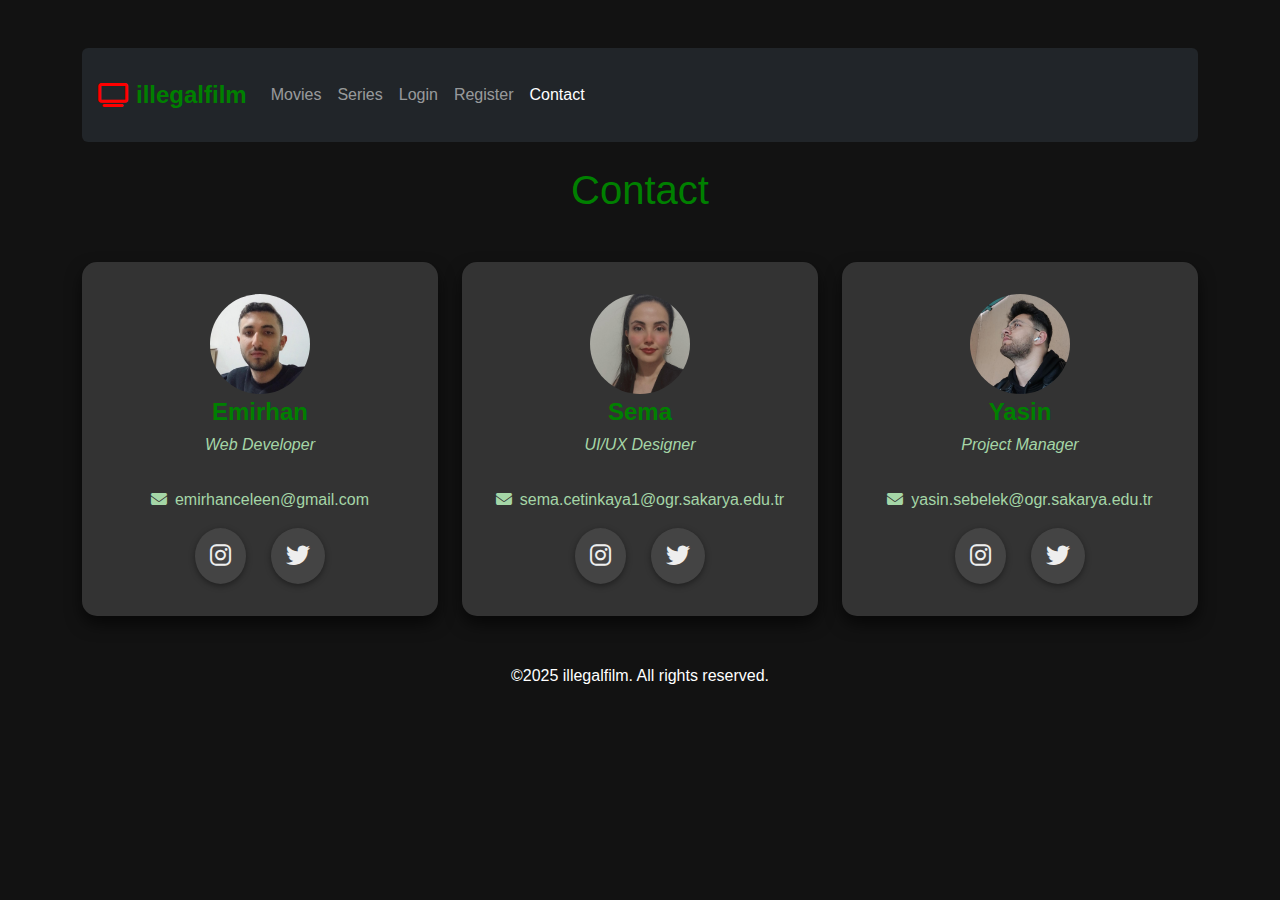
<file: Contact.html>
<!-- Contact HTML PAGE -->

<!DOCTYPE html>
<html lang="en"> <!-- Changed lang to English -->
<head>
  <meta charset="UTF-8" />
  <meta name="viewport" content="width=device-width, initial-scale=1" />
  
  <!-- Bootstrap CSS -->
  <link href="https://cdn.jsdelivr.net/npm/bootstrap@5.3.3/dist/css/bootstrap.min.css" rel="stylesheet" />

  <!-- Font Awesome -->
  <link href="https://cdnjs.cloudflare.com/ajax/libs/font-awesome/6.7.2/css/all.min.css" rel="stylesheet" />
  <link rel="stylesheet" href="CSS/styles.css" />
  <title>illegalfilm | Contact</title> 

</head>
<body>

  <div class="container my-5">

    <!-- Navbar -->
    <div class="rounded bg-dark p-3 mb-4">
      <nav class="navbar navbar-expand-lg navbar-dark">
        <a class="navbar-brand d-flex align-items-center " href="Home.html">
          <i class="fa-solid fa-tv me-2 fs-4" style="color: red;"></i>
          <span class="fw-bold fs-4" style="color: green;">illegalfilm</span>
        </a>

        <!-- Navbar toggler button for responsive menu -->
        <button class="navbar-toggler" type="button" data-bs-toggle="collapse" data-bs-target="#navbarContent"
          aria-controls="navbarContent" aria-expanded="false" aria-label="Toggle navigation">
          <i class="fa-solid fa-bars" style="color: red;"></i>
        </button>

        <!-- Navbar links -->
        <div class="collapse navbar-collapse justify-content-between" id="navbarContent">
          <ul class="navbar-nav">
            <li class="nav-item"><a class="nav-link" href="Movies.html">Movies</a></li>
            <li class="nav-item"><a class="nav-link" href="Series.html">Series</a></li>
            <li class="nav-item"><a class="nav-link" href="Login.html">Login</a></li>
            <li class="nav-item"><a class="nav-link" href="Register.html">Register</a></li>
            <li class="nav-item"><a class="nav-link active" href="Contact.html">Contact</a></li> <!-- Active link for current page -->
          </ul>
        </div>
      </nav>
    </div>

    <!-- Page heading -->
    <h1 class="mb-5 text-center" style="color: green;">Contact</h1>

    <!-- Contact cards grid -->
    <div class="row justify-content-center gy-4">

      <!-- Person 1 -->
      <div class="col-md-4">
        <div class="contact-card">
          <img src="images/emirhan.jpeg" alt="emirhan" width="100" height="100" style="border-radius:50%; display:block; margin:0 auto; object-fit:cover;" />
          <div class="contact-name">Emirhan</div>
          <div class="contact-role">Web Developer</div>
          <a href="mailto:emirhanceleen@gmail.com" class="email-link"><i class="fa-solid fa-envelope me-2"></i>emirhanceleen@gmail.com</a>
          <div class="social-links mt-3">
            <a href="https://instagram.com/emirhan" target="_blank" aria-label="Instagram"><i class="fab fa-instagram"></i></a>
            <a href="https://twitter.com/emirhan" target="_blank" aria-label="Twitter"><i class="fab fa-twitter"></i></a>
          </div>
        </div>
      </div>

      <!-- Person 2 -->
      <div class="col-md-4">
        <div class="contact-card">
          <img src="images/sema.jpeg" alt="sema" width="100" height="100" style="border-radius:50%; display:block; margin:0 auto; object-fit:cover;" />
          <div class="contact-name">Sema</div>
          <div class="contact-role">UI/UX Designer</div>
          <a href="mailto:sema.cetinkaya1@ogr.sakarya.edu.tr" class="email-link"><i class="fa-solid fa-envelope me-2"></i>sema.cetinkaya1@ogr.sakarya.edu.tr</a>
          <div class="social-links mt-3">
            <a href="https://instagram.com/sema" target="_blank" aria-label="Instagram"><i class="fab fa-instagram"></i></a>
            <a href="https://twitter.com/sema" target="_blank" aria-label="Twitter"><i class="fab fa-twitter"></i></a>
          </div>
        </div>
      </div>

      <!-- Person 3 -->
      <div class="col-md-4">
        <div class="contact-card">
          <img src="images/yasin.jpeg" alt="yasin" width="100" height="100" style="border-radius:50%; display:block; margin:0 auto; object-fit:cover;" />
          <div class="contact-name">Yasin</div>
          <div class="contact-role">Project Manager</div>
          <a href="mailto:yasin.sebelek@ogr.sakarya.edu.tr" class="email-link"><i class="fa-solid fa-envelope me-2"></i>yasin.sebelek@ogr.sakarya.edu.tr</a>
          <div class="social-links mt-3">
            <a href="https://instagram.com/yasin" target="_blank" aria-label="Instagram"><i class="fab fa-instagram"></i></a>
            <a href="https://twitter.com/yasin" target="_blank" aria-label="Twitter"><i class="fab fa-twitter"></i></a>
          </div>
        </div>
      </div>

    </div>

  </div>

  <!-- Footer -->
  <footer class="text-center mt-5 text-muted">
    <p style="color: #fff;"> <label> &copy;2025 illegalfilm. All rights reserved.</label></p>
  </footer>

  <!-- Bootstrap JS bundle for components like navbar toggler -->
  <script src="https://cdn.jsdelivr.net/npm/bootstrap@5.3.3/dist/js/bootstrap.bundle.min.js"></script>
</body>
</html>
</file>
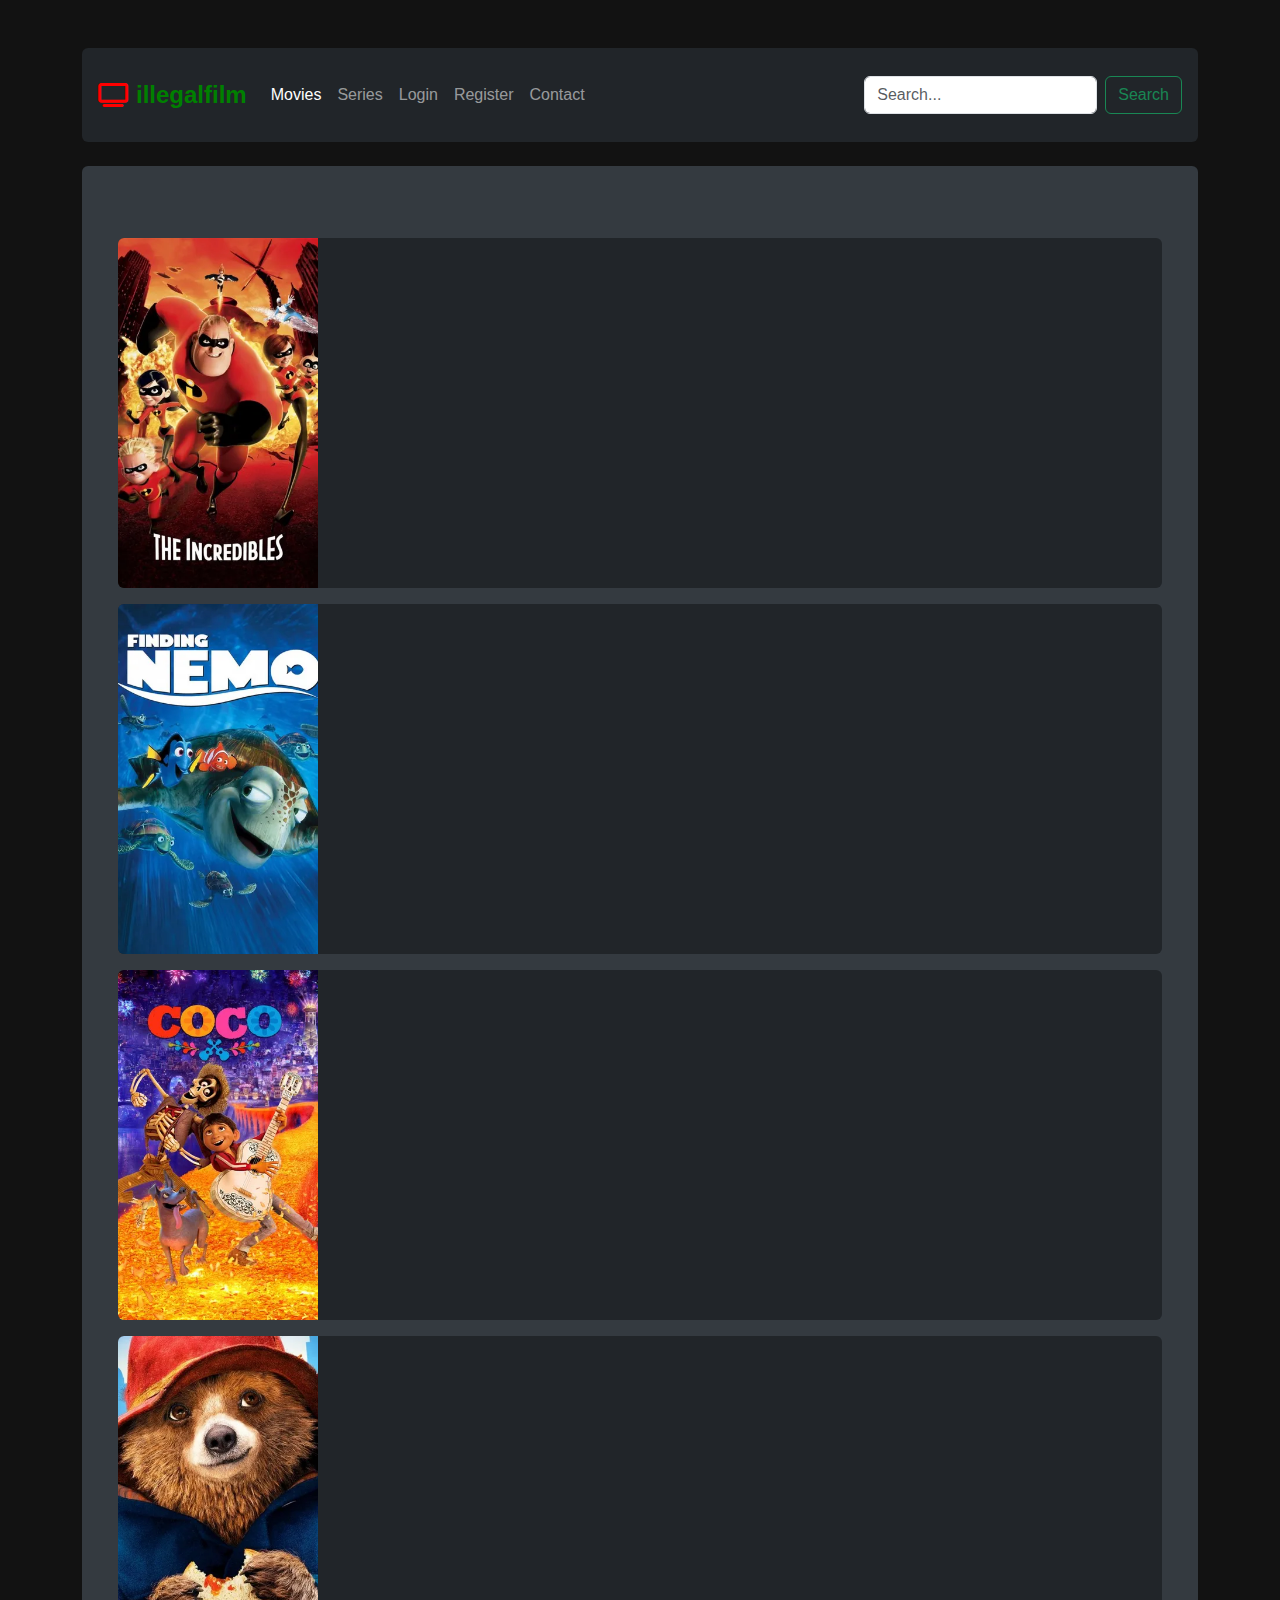
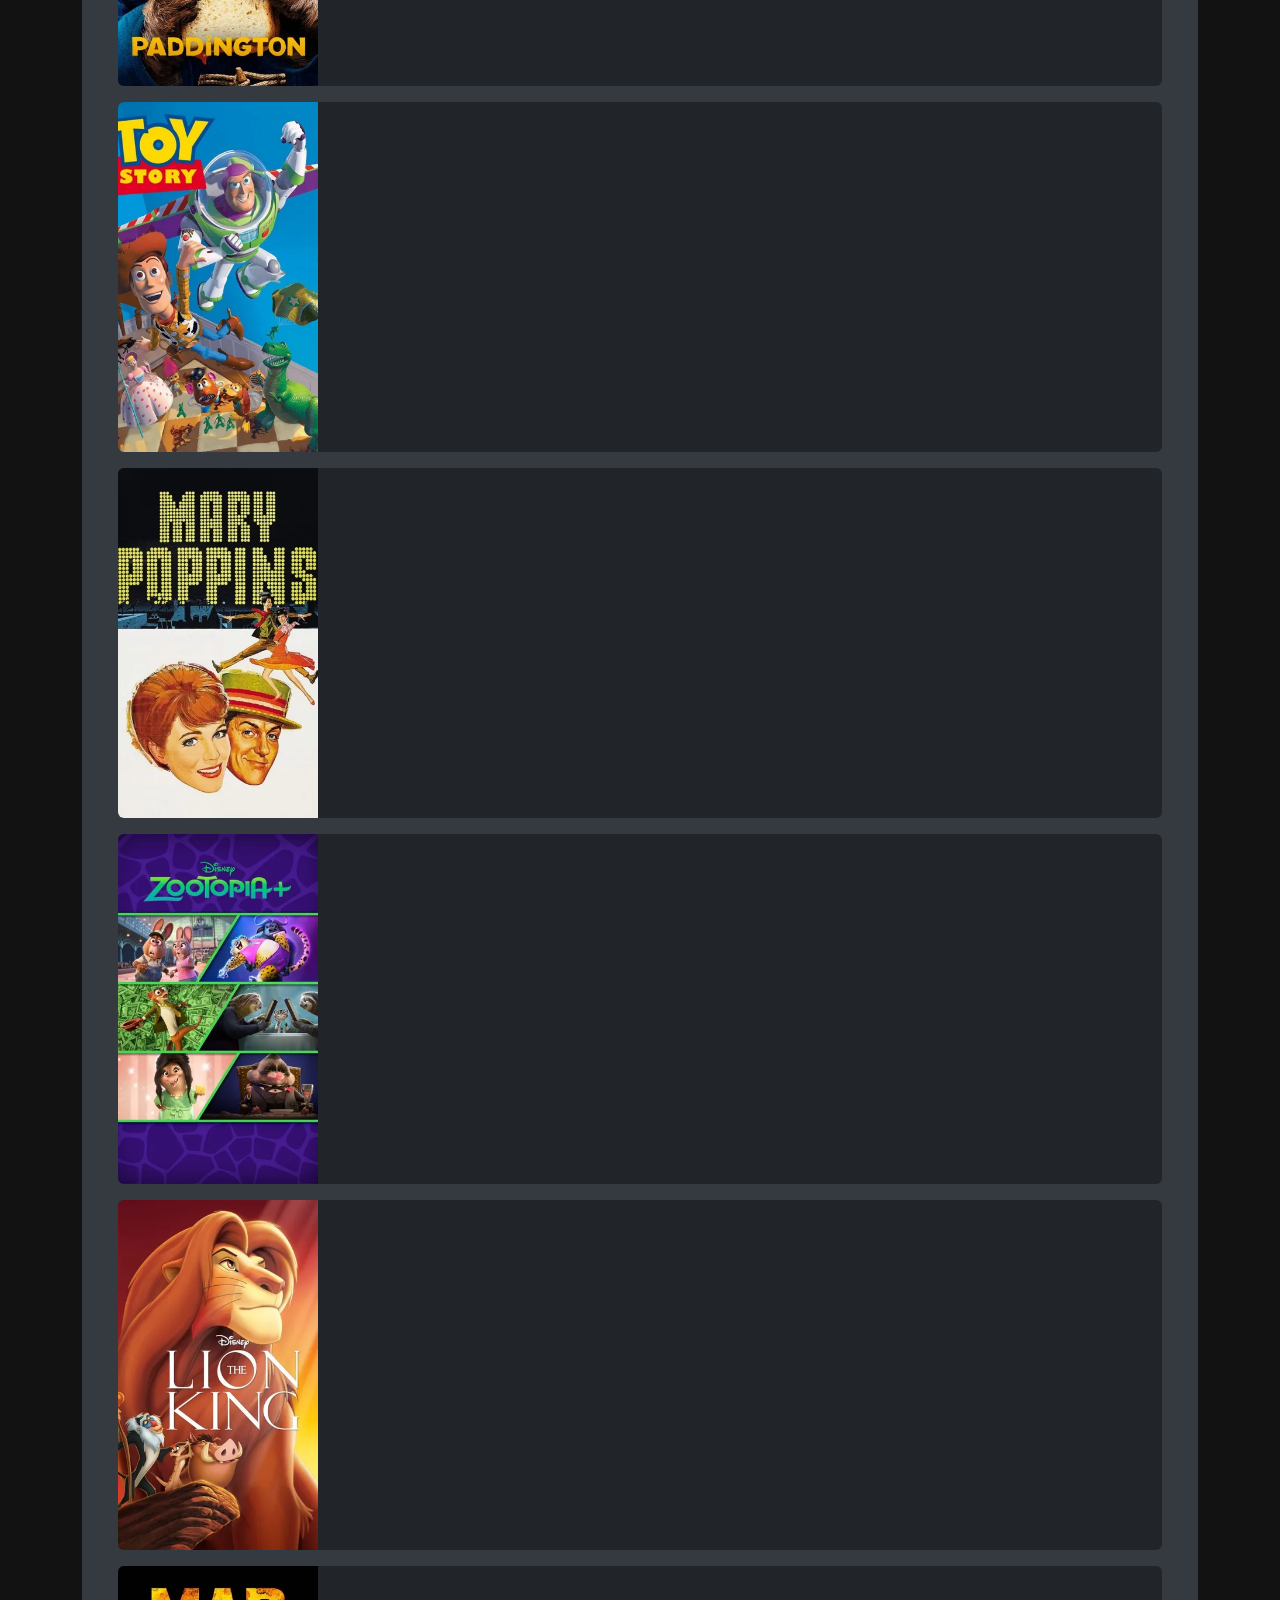
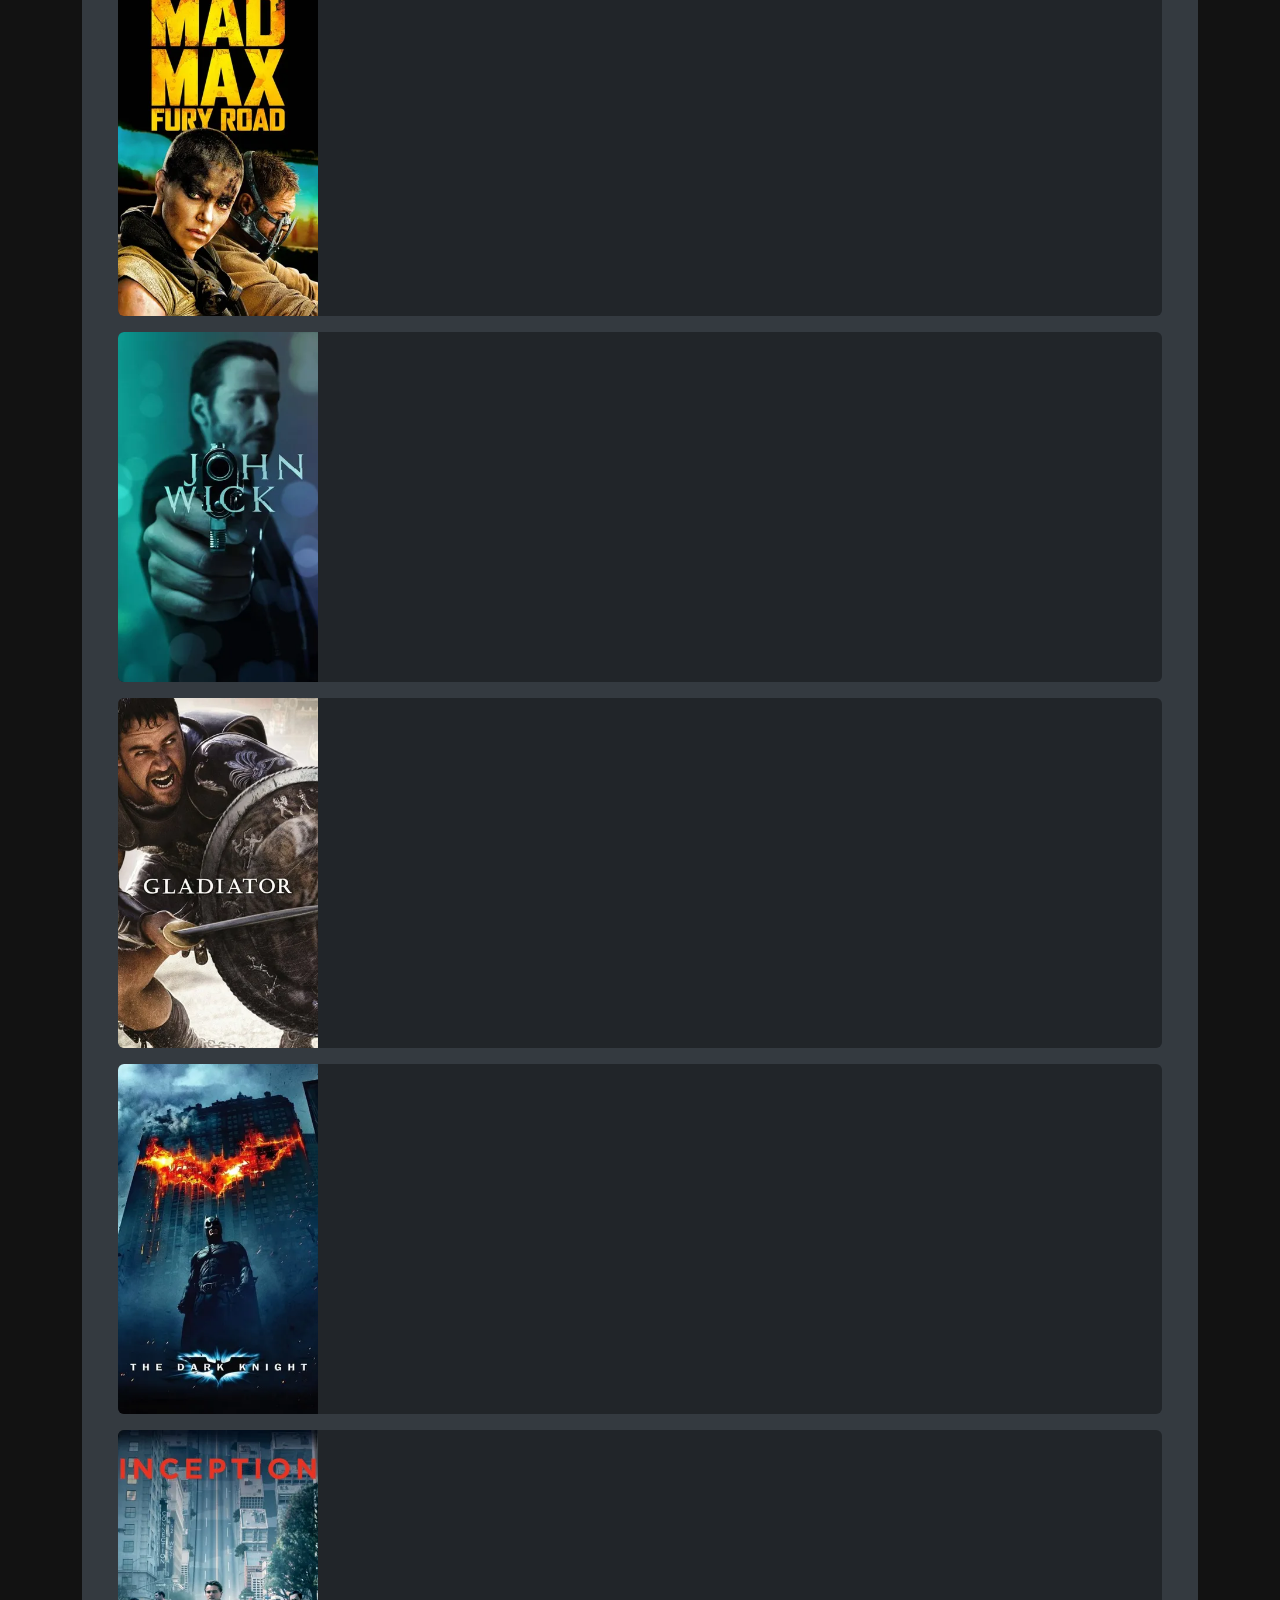
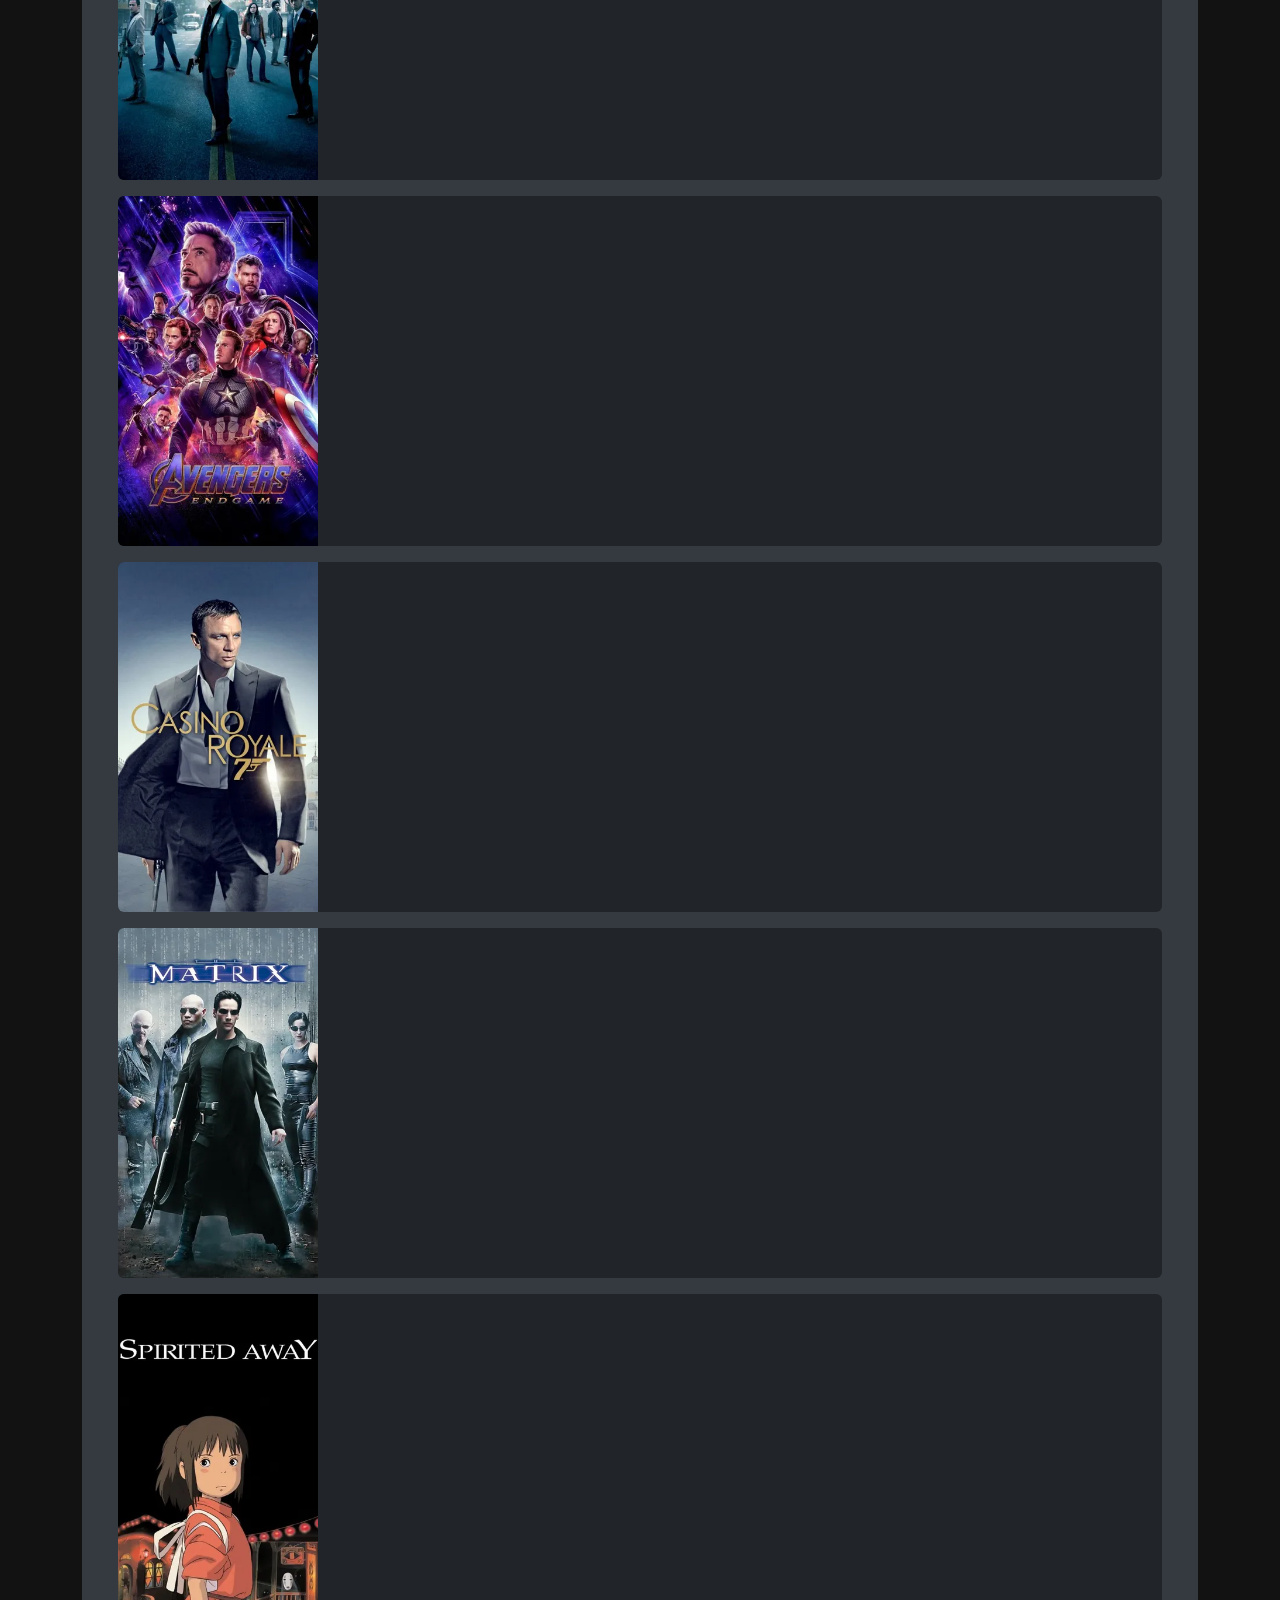
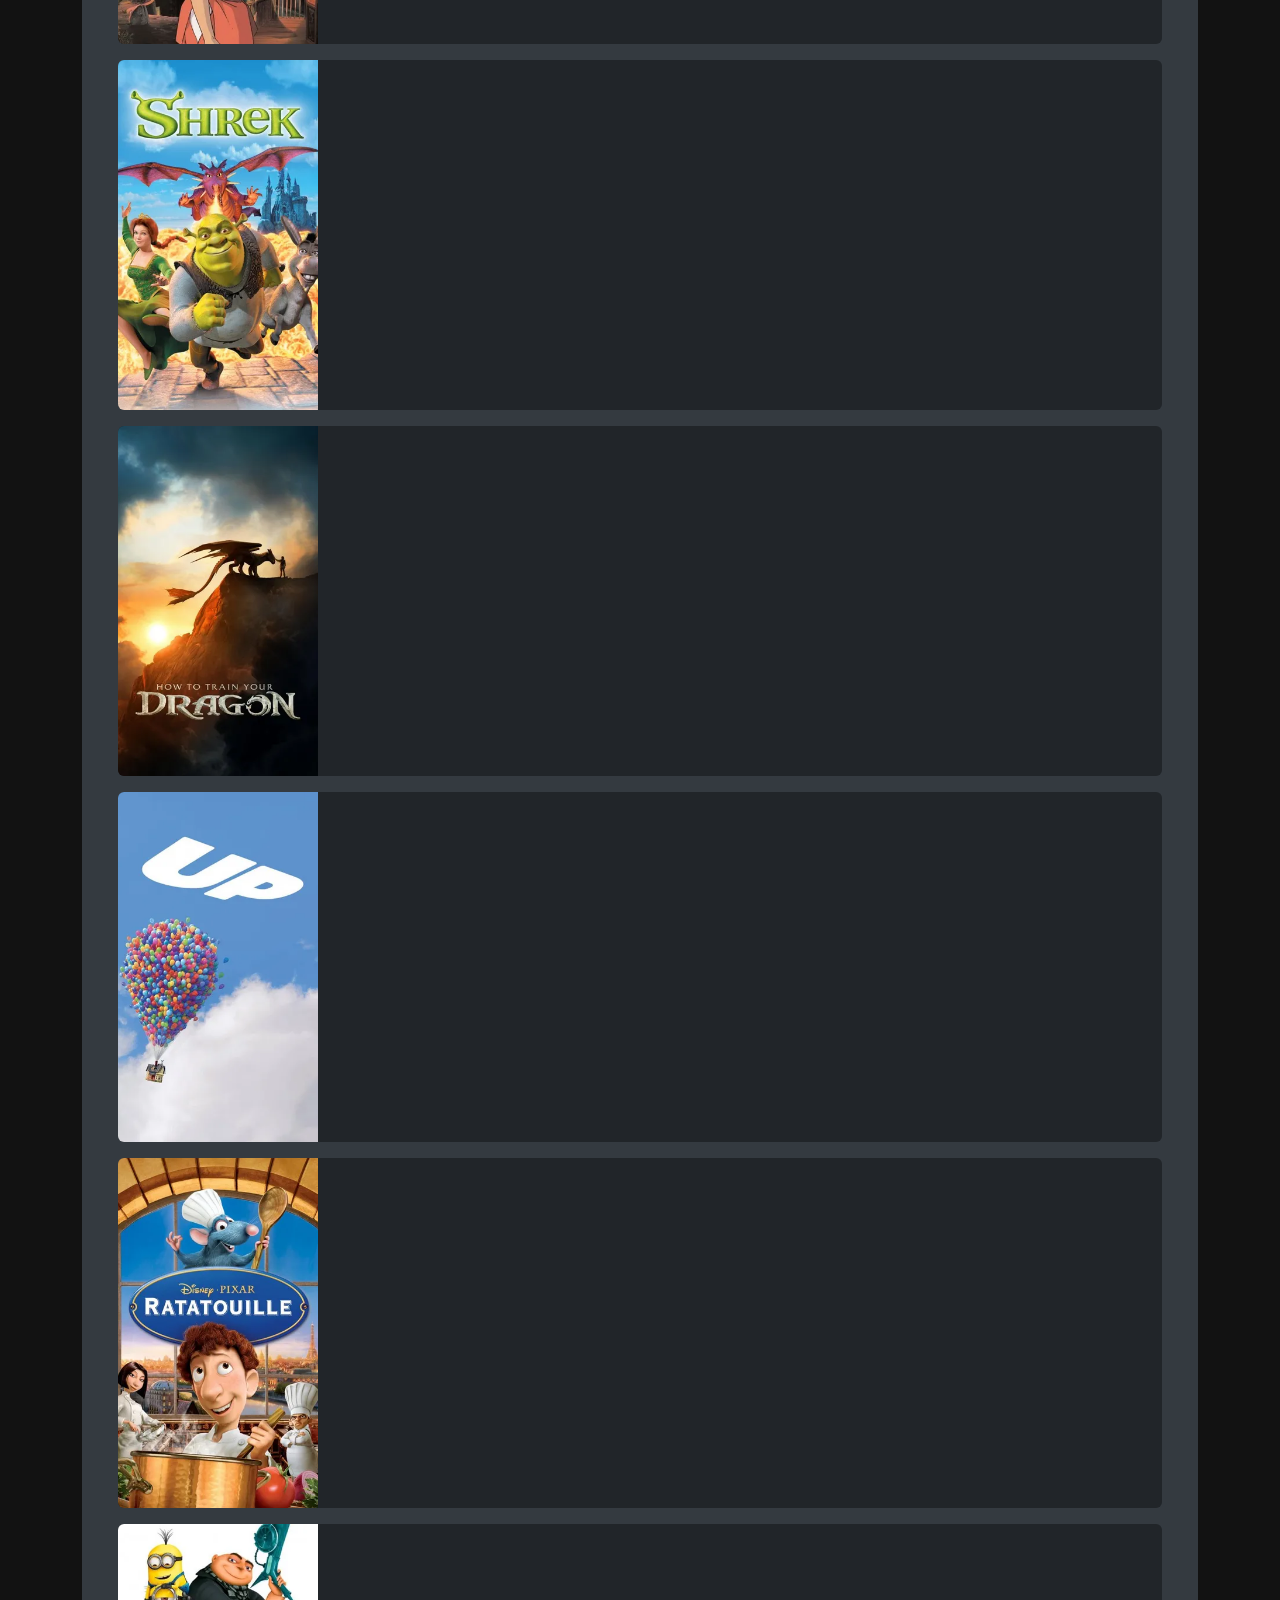
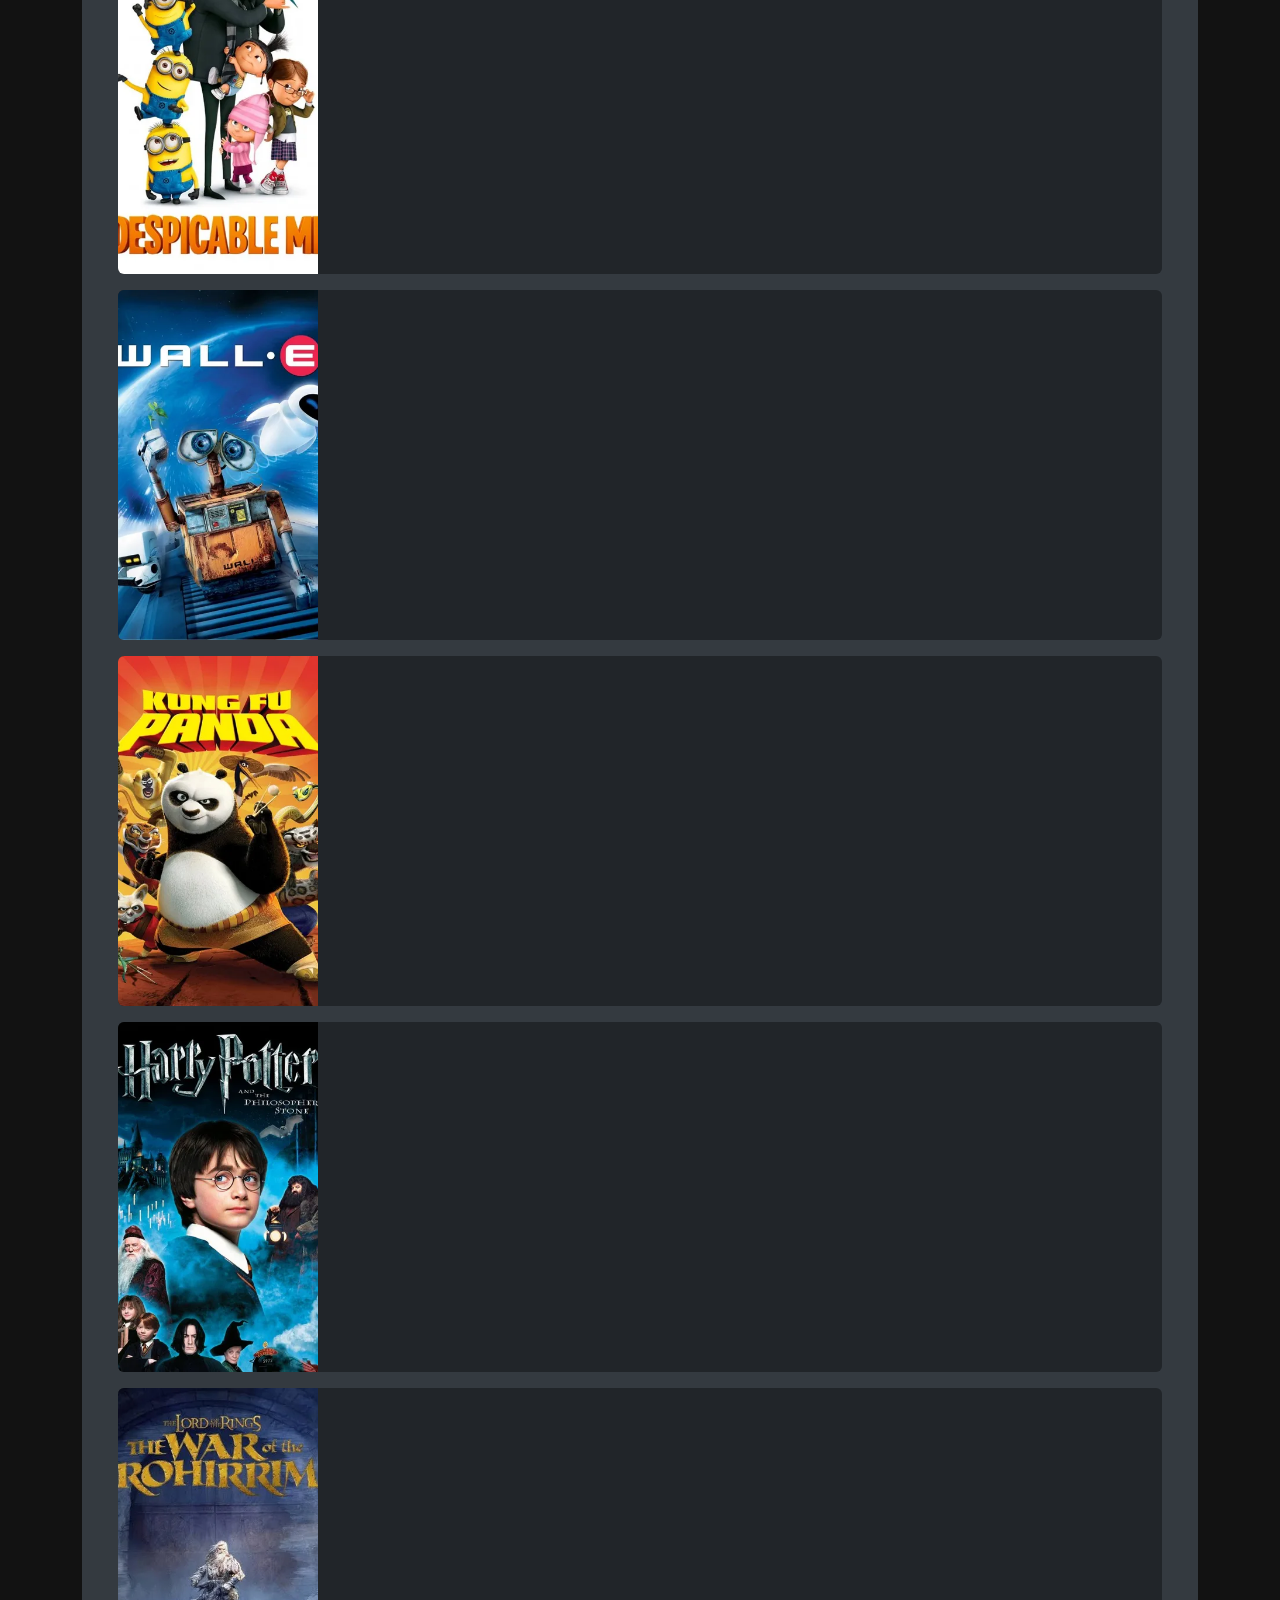
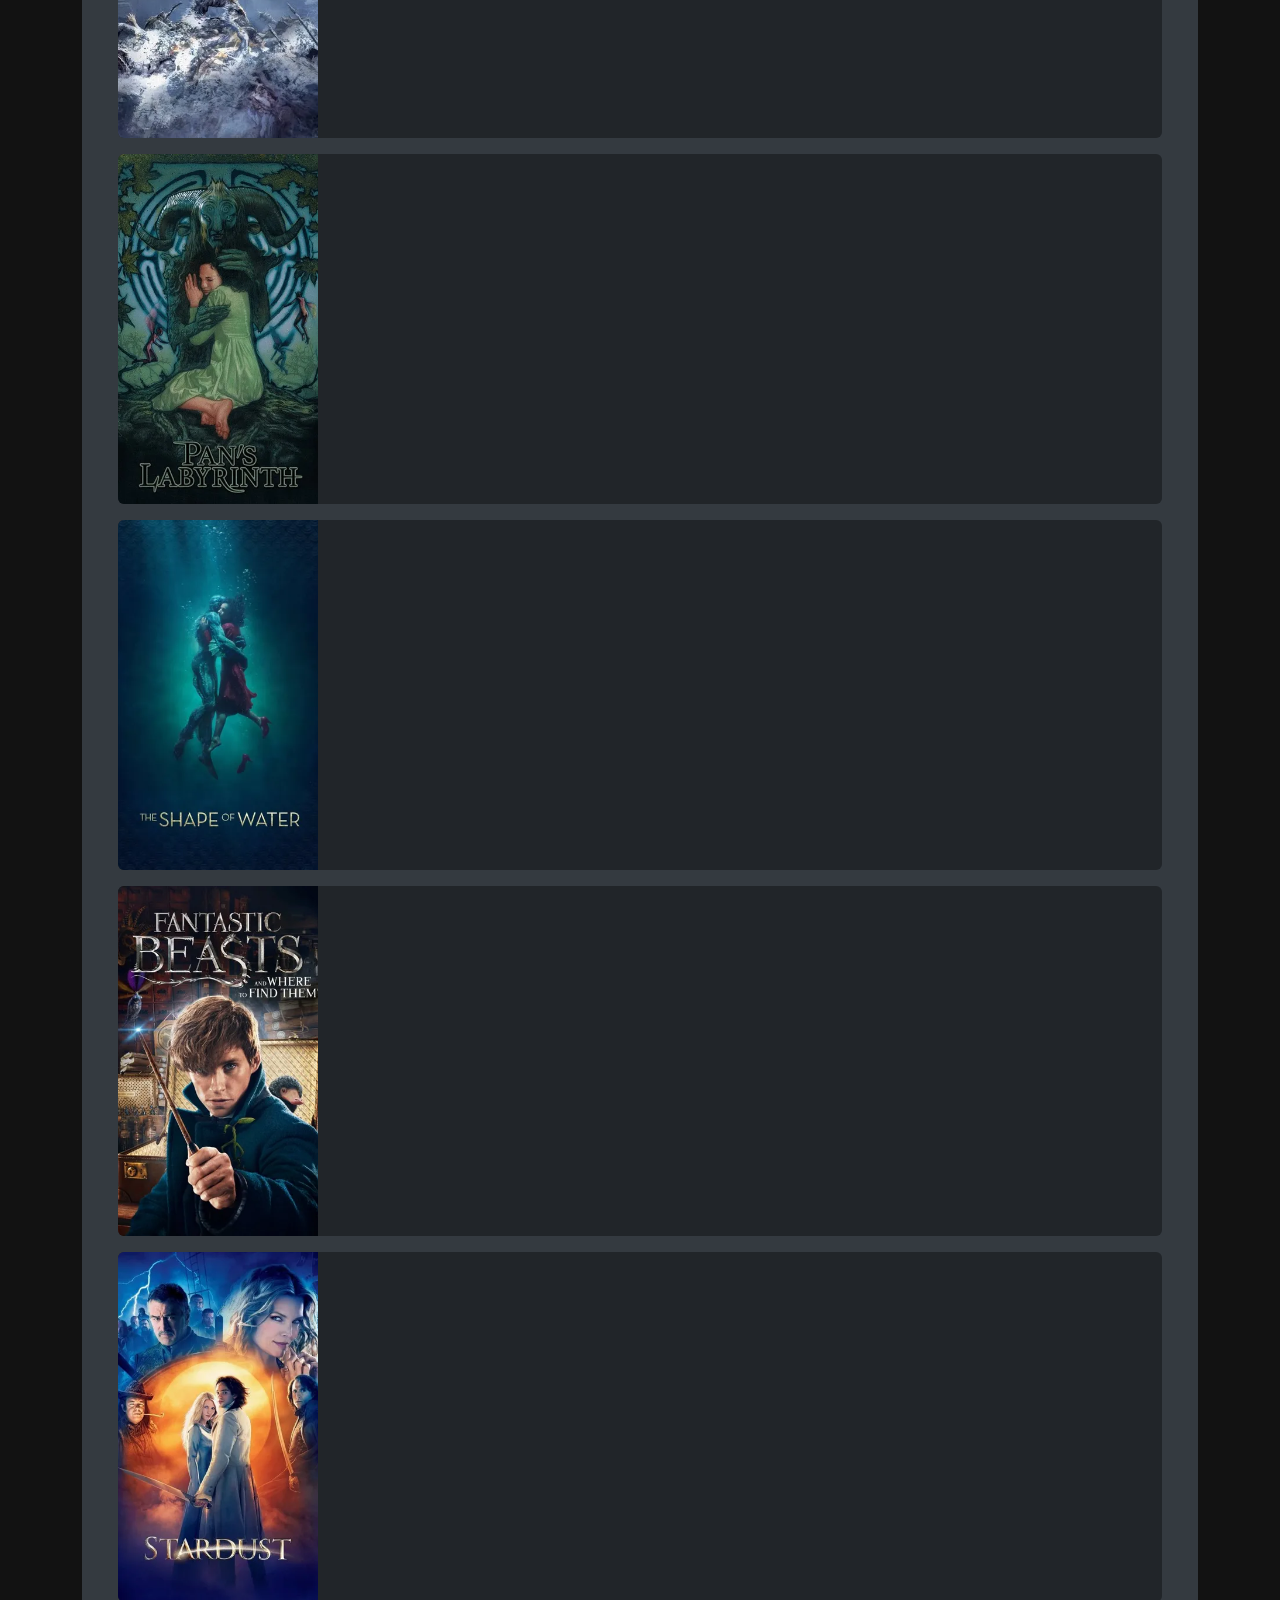
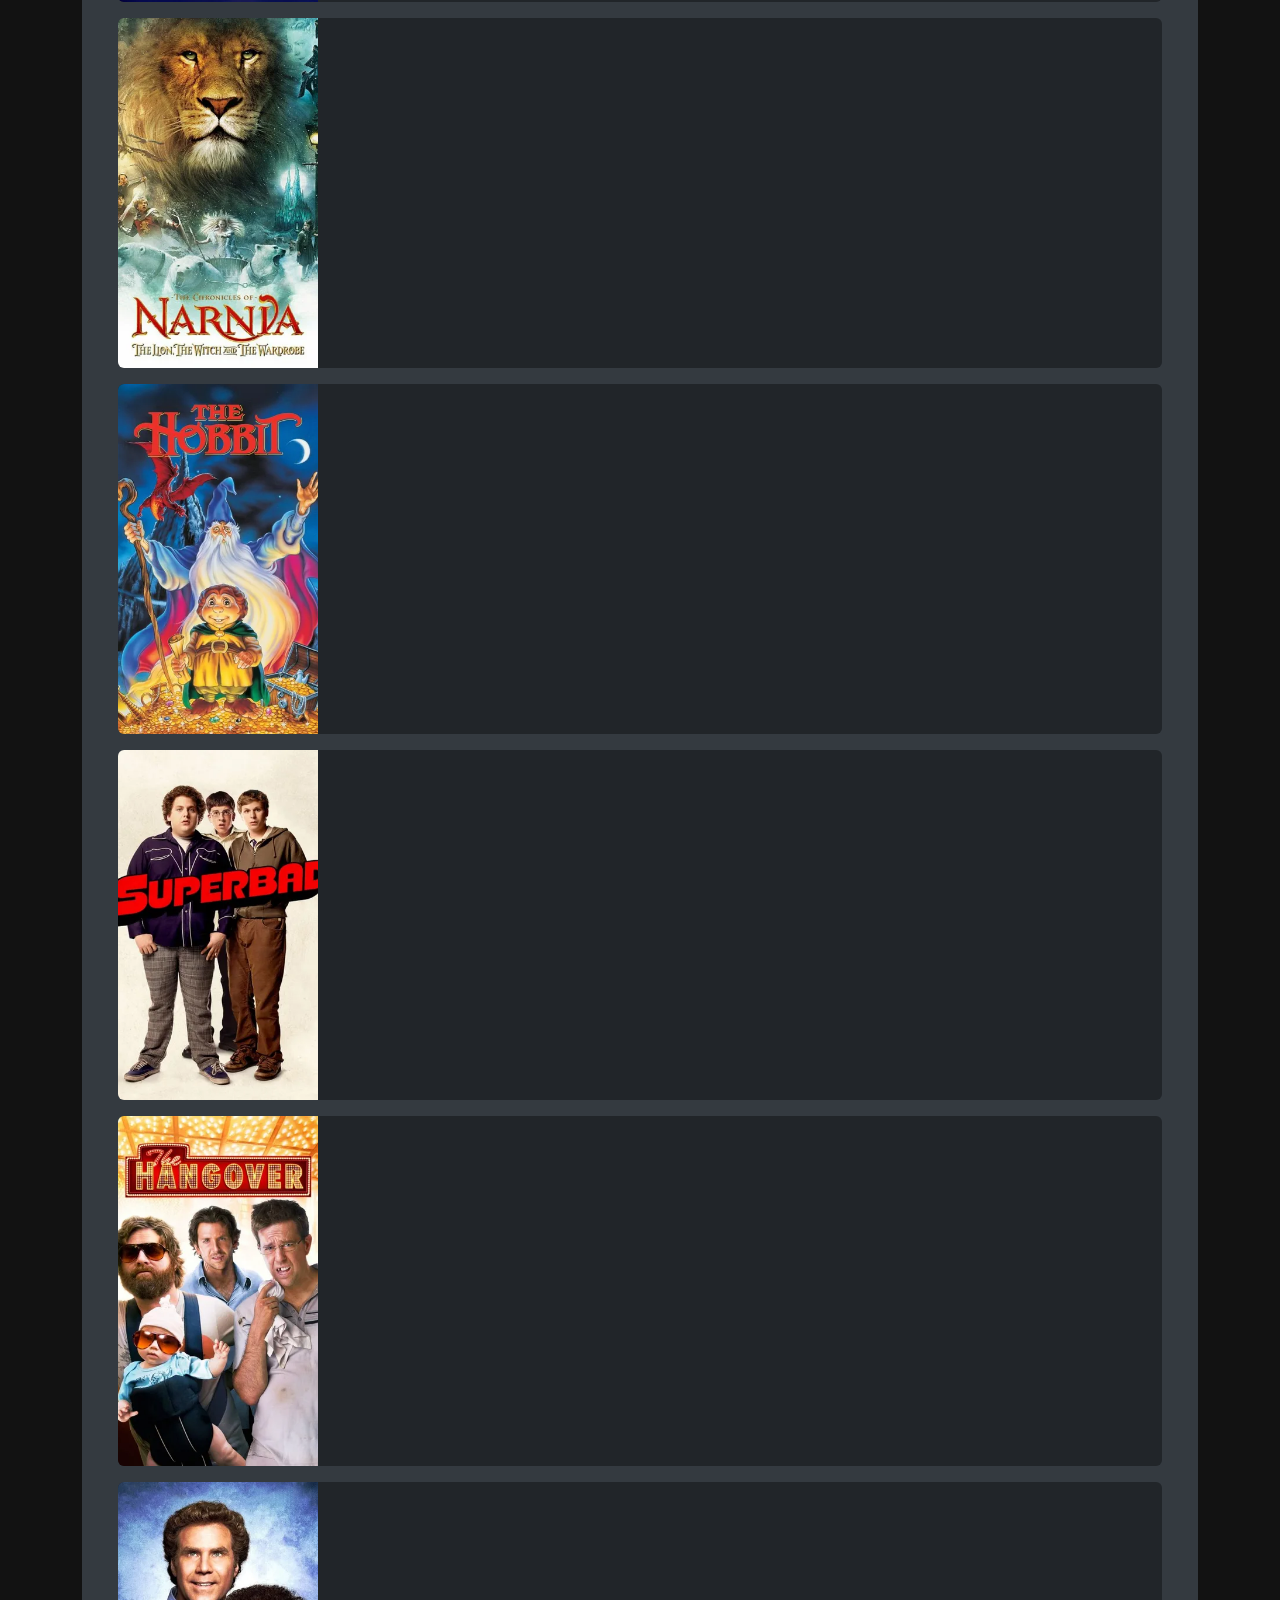
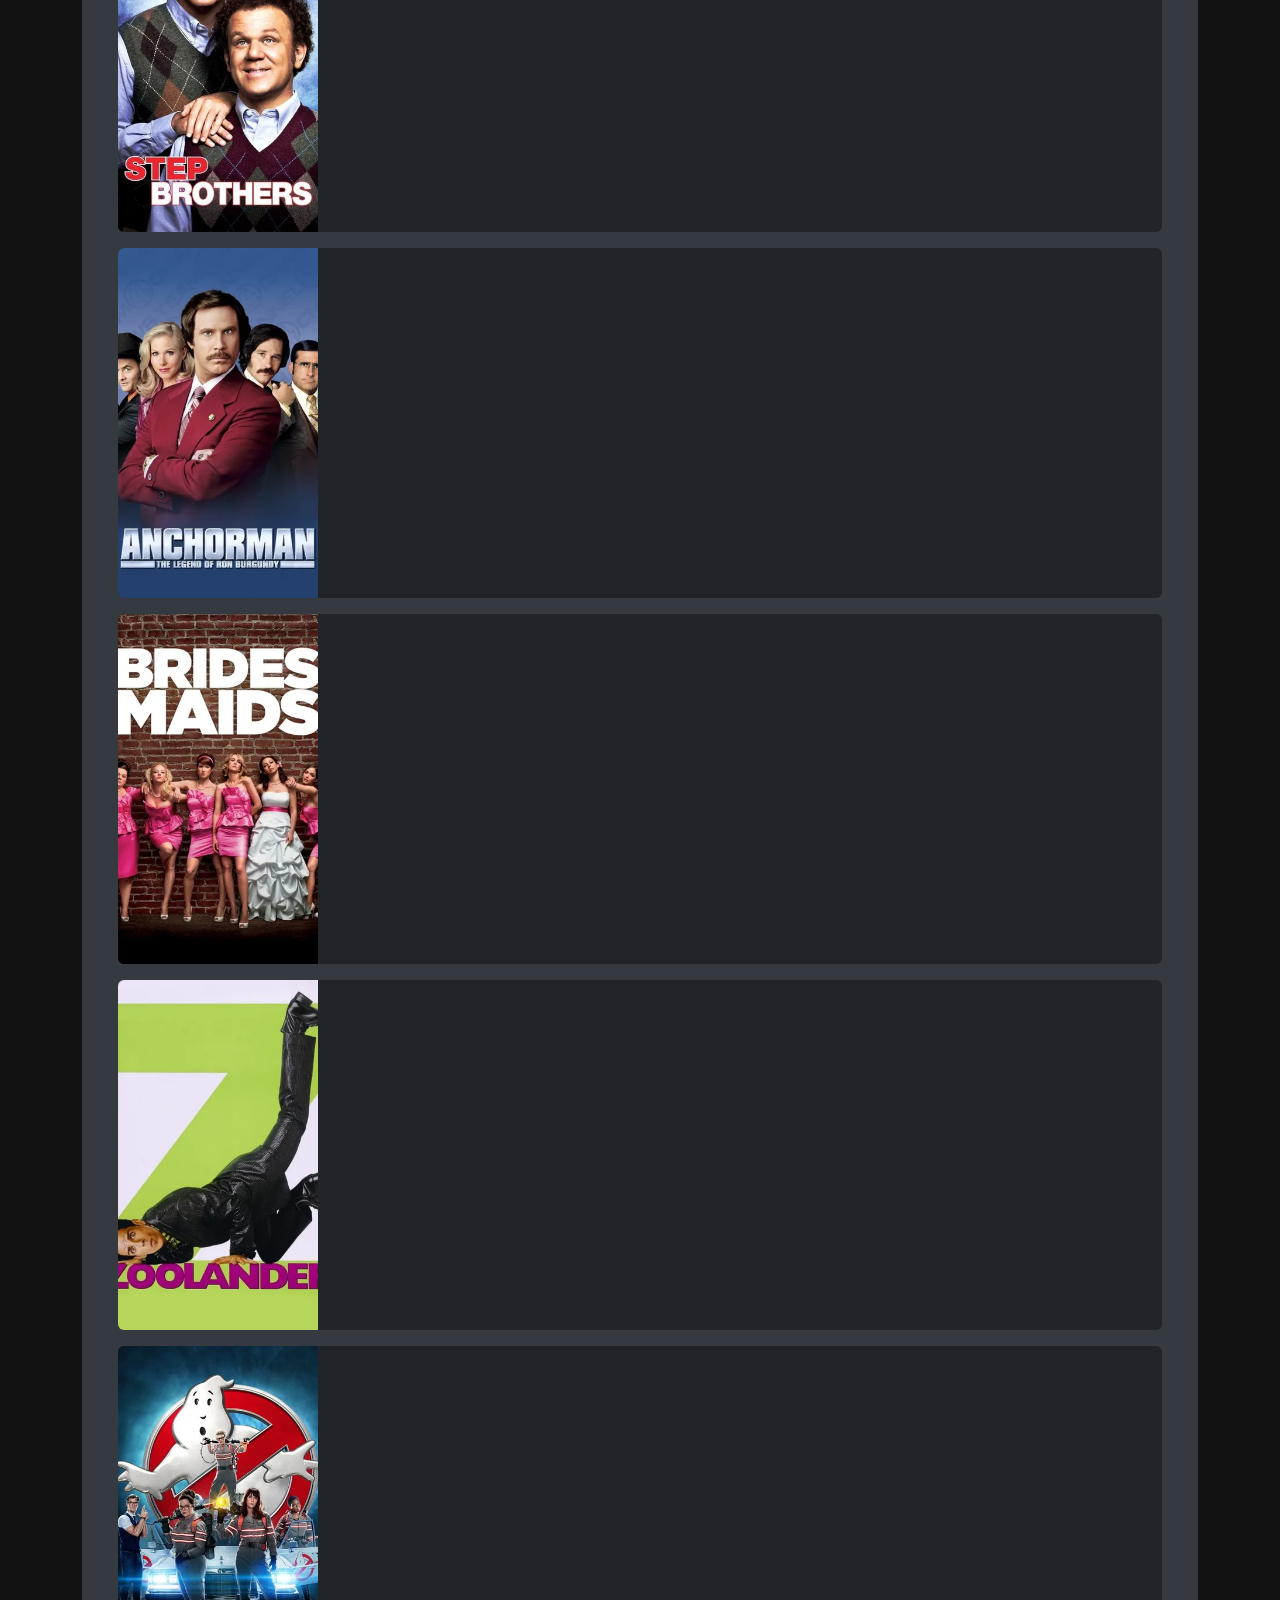
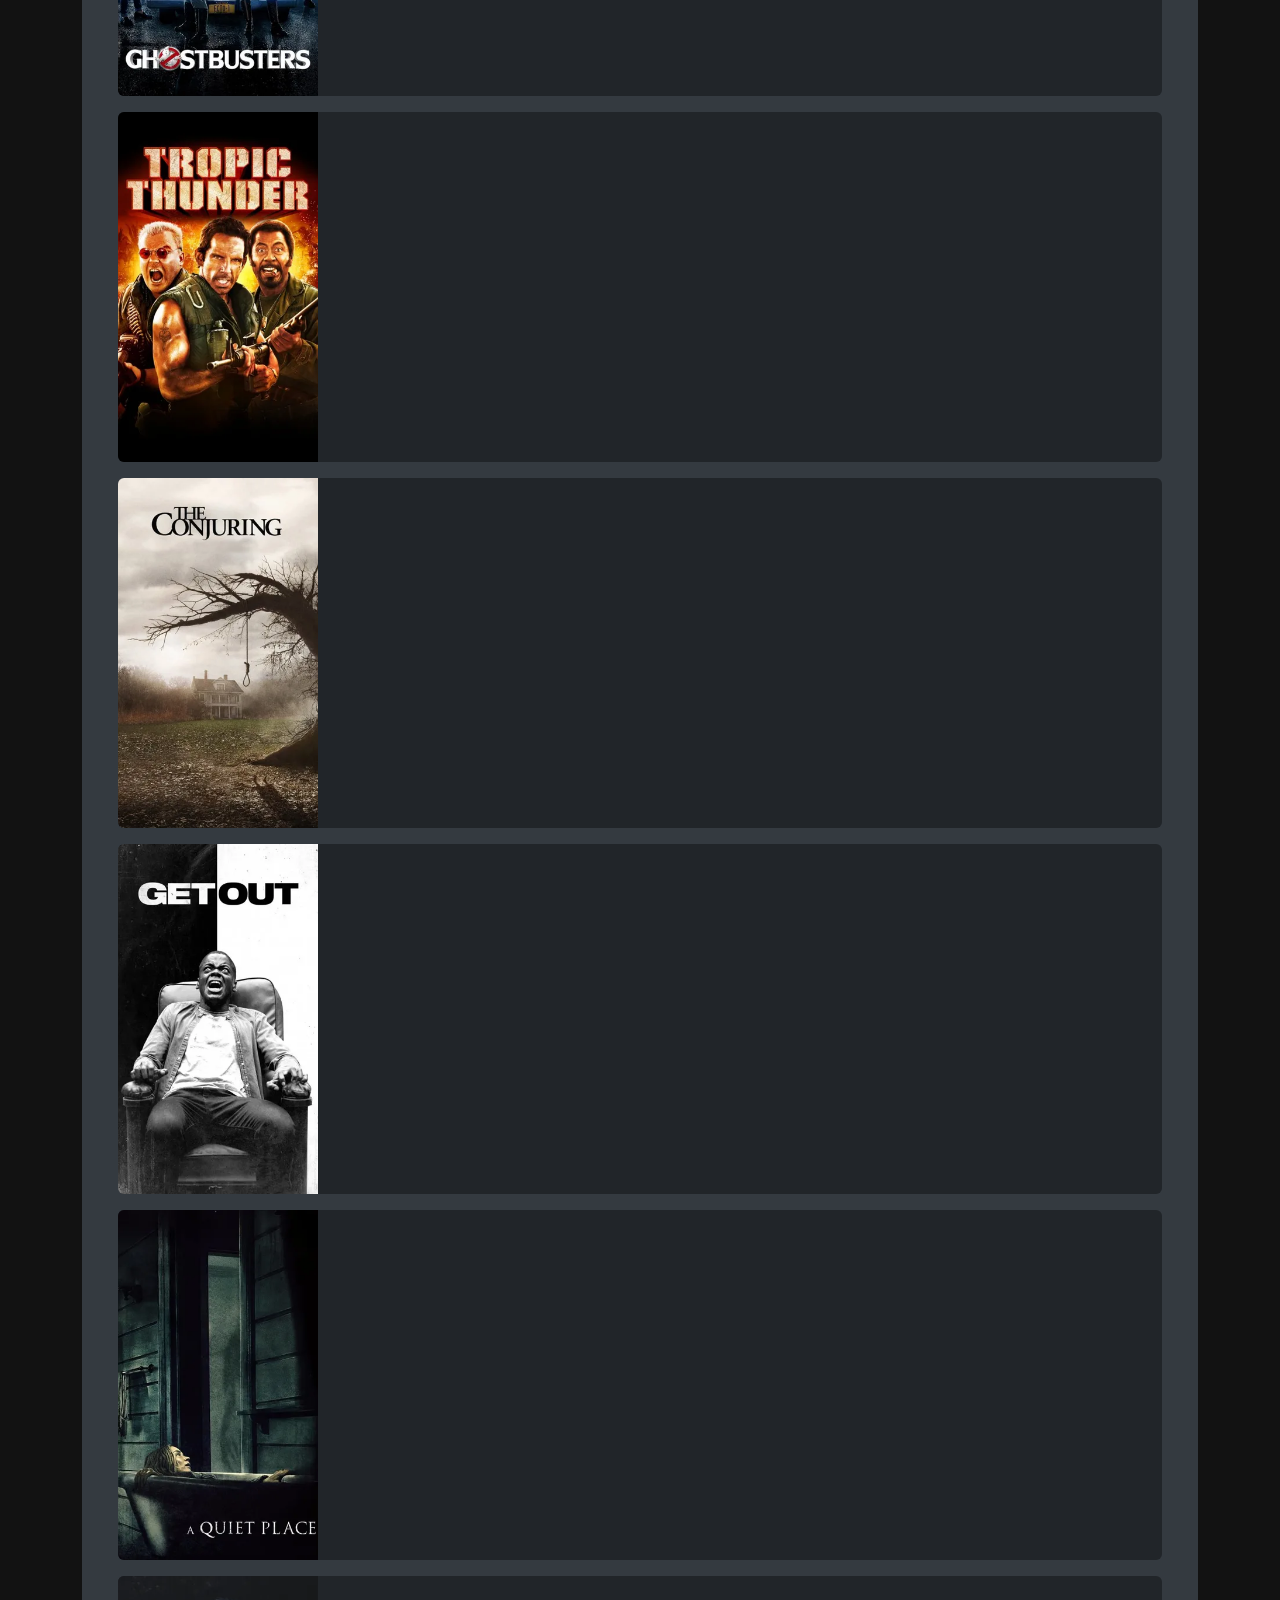
<file: Movies.html>
<!-- Movies HTML PAGE -->

<!DOCTYPE html>
<html lang="en">
<head>
    <!-- Page character set and viewport settings -->
    <meta charset="UTF-8">
    <meta name="viewport" content="width=device-width, initial-scale=1.0">

    <!-- Include Bootstrap CSS -->
    <link href="https://cdn.jsdelivr.net/npm/bootstrap@5.3.3/dist/css/bootstrap.min.css" rel="stylesheet">

    <!-- Include Font Awesome Icons -->
    <link href="https://cdnjs.cloudflare.com/ajax/libs/font-awesome/6.7.2/css/all.min.css" rel="stylesheet">

    <!-- Include Custom Stylesheet -->
    <link rel="stylesheet" href="CSS/styles.css">

    <title>illegalfilm | Movies Details</title>
</head>
<body>
  <!-- Page Content -->
  <div class="container my-5">
    
      <!-- Navigation Menu -->
      <div class="rounded bg-dark p-3 mb-4 sticky-top">
        <nav class="navbar navbar-expand-lg navbar-dark ">
          <!-- Logo and Home Link -->
          <a class="navbar-brand d-flex align-items-center" href="Home.html">
            <i class="fa-solid fa-tv me-2 fs-4" style="color: red;"></i>
            <span class="fw-bold fs-4" style="color: green;">illegalfilm</span>
          </a>
          
          <!-- Menu Toggler (for mobile devices) -->
          <button class="navbar-toggler" type="button" data-bs-toggle="collapse" data-bs-target="#navbarContent"
            aria-controls="navbarContent" aria-expanded="false" aria-label="Toggle navigation">
            <i class="fa-solid fa-bars" style="color: red;"></i>
          </button>
          
          <!-- Menu Links -->
          <div class="collapse navbar-collapse justify-content-between" id="navbarContent">
            <ul class="navbar-nav">
              <li class="nav-item"><a class="nav-link active" href="Movies.html">Movies</a></li>
              <li class="nav-item"><a class="nav-link" href="Series.html">Series</a></li>
              <li class="nav-item"><a class="nav-link" href="Login.html">Login</a></li>
              <li class="nav-item"><a class="nav-link" href="Register.html">Register</a></li>
              <li class="nav-item"><a class="nav-link" href="Contact.html">Contact</a></li>
            </ul>

            <!-- Search Form -->
            <form class="d-flex" role="search">
              <input class="form-control me-2" type="search" id="searchInput" placeholder="Search..." aria-label="Search" />
              <button class="btn btn-outline-success" type="button" id="searchButton">Search</button>
            </form>
          </div>
        </nav>
      </div>

      <!-- Movie Details Section / Listing Section -->
      <div class="rounded p-4 text-white" style="background-color: #343a40;">
        <div class="container my-5" >
  
          <section id="movie-details">
            <!-- Script will insert content here -->
          </section>
  
        
        </div>
      </div>
  </div>


  <!-- Footer -->
  <footer class="text-center mt-5 text-muted">
    <p style="color: #fff;"> <label> &copy;2025 illegalfilm. All rights reserved.</label></p>
  </footer>
  

  <!-- Include Bootstrap and other JS files -->
  <script src="https://cdn.jsdelivr.net/npm/bootstrap@5.3.3/dist/js/bootstrap.bundle.min.js"></script>
  
  <!-- Include Custom JavaScript File -->
  <script src="JAVA/movie-details.js"></script>
</body>
</html>
</file>
<file: CSS/styles.css>
/* Genel body ayarları: arka plan koyu, yazı rengi beyaz, font Arial */
body {
  background-color: #121212;
  font-family: Arial, sans-serif;
  color: #ffffff;
  margin: 0;
  padding: 0;
}

/* Resim kapsayıcısı: taşmaları gizle ve köşeleri yuvarla */
.img-wrapper {
  overflow: hidden;
  border-radius: 5px;
}

/* Resim stil ayarları: geçiş animasyonu, tam genişlik ve sabit yükseklik */
.img-wrapper img {
  transition: transform 0.4s ease;
  display: block;
  width: 100%;
  height: 250px;
  object-fit: cover; /* resmi kırpmadan kapsayıcıya sığdır */
}

/* Film kartındaki başlık: taşan yazıyı üç nokta ile göster */
.movie-card .card-title {
  white-space: nowrap;        
  overflow: hidden;           
  text-overflow: ellipsis;    
  max-width: 100%;            
}

/* Film kartının genişliği */
.movie-card {
  width: 200px; 
}

/* Kart üzerine gelince resim büyüsün ve biraz saydamlaşsın */
.card:hover .img-wrapper img {
  transform: scale(1.1);
  opacity: 0.7;
}

/* Fade-in yukarı doğru kayan yazı animasyonu başlangıç hali */
.fade-in-text {
  opacity: 0;
  transform: translateY(20px);
  animation: fadeInUp 1s ease-out forwards;
  animation-delay: 0.5s;
}

/* Fade-in yukarı doğru kayan yazı animasyon tanımı */
@keyframes fadeInUp {
  to {
    opacity: 1;
    transform: translateY(0);
  }
}

/* Kaydırılabilir içerik alanı: maksimum yükseklik ve dikey kaydırma */
.scrollable-content {
  max-height: 200px; 
  overflow-y: auto;  
}

/* İletişim kartı stili: koyu arka plan, yuvarlak köşeler, gölge ve ortalama */
.contact-card {
  background: #333;
  border-radius: 15px;
  padding: 2rem;
  text-align: center;
  box-shadow: 0 8px 16px rgba(0,0,0,0.6);
  transition: transform 0.3s ease, box-shadow 0.3s ease;
}

/* Kart hover efektinde hafif yukarı kayma ve gölge artışı */
.contact-card:hover {
  transform: translateY(-10px);
  box-shadow: 0 15px 30px rgba(0,0,0,0.8);
}

/* İletişim resmi daire şeklinde, kenar çizgili ve gölgeli */
.contact-img {
  width: 120px;
  height: 120px;
  border-radius: 50%;
  object-fit: cover;
  border: 3px solid #4caf50;
  margin-bottom: 1rem;
  box-shadow: 0 0 10px #4caf50;
}

/* İletişim adı: büyük ve yeşil */
.contact-name {
  font-size: 1.5rem;
  font-weight: 700;
  margin-bottom: 0.2rem;
  color: green;
}

/* İletişim rolü: italik ve açık yeşil ton */
.contact-role {
  font-size: 1rem;
  font-style: italic;
  color: #a5d6a7;
  margin-bottom: 1rem;
}

/* Sosyal medya linkleri: yuvarlak arka plan, gölgeler ve geçiş animasyonu */
.social-links a {
  display: inline-block;
  color: #eee;
  margin: 0 10px;
  font-size: 1.5rem;
  padding: 10px 15px;
  border-radius: 50%;
  background: #444;
  transition: background-color 0.3s ease, color 0.3s ease;
  box-shadow: 0 2px 6px rgba(0,0,0,0.4);
}

/* Hover durumunda sosyal ikonları yeşile döner ve gölge artar */
.social-links a:hover {
  color: #fff;
  background-color: #4caf50;
  box-shadow: 0 5px 15px #4caf50;
  text-decoration: none;
}

/* E-posta linki stili */
.email-link {
  display: inline-block;
  margin-top: 15px;
  font-size: 1rem;
  color: #a5d6a7;
  text-decoration: none;
  transition: color 0.3s ease;
}

/* E-posta linki hover efekti */
.email-link:hover {
  color: #4caf50;
}

/* Küçük ekranlarda iletişim kartları alt alta */
@media (max-width: 767px) {
  .contact-card {
    margin-bottom: 2rem;
  }
}

/* Kayıt ve giriş formu label'larının rengi ve kalınlığı */
#registerForm, #loginForm label {
  font-weight: 600;
  color: #a5d6a7;
}

/* Kayıt ve giriş formu inputlarının koyu arka plan ve yeşil sınırları */
#registerForm input.form-control, #loginForm input.form-control{
  background-color: #222;
  border: 1px solid #4caf50;
  color: #eee;
  transition: border-color 0.3s ease;
}

/* Focus olduğunda inputun sınırı ve gölgesi yeşil olur */
#registerForm input.form-control:focus, #loginForm input.form-control:focus {
  border-color: #81c784;
  box-shadow: 0 0 8px #81c784;
  background-color: #121212;
  color: #fff;
}

/* Başarılı buton yeşil ve geçiş animasyonlu */
.btn-success {
  background-color: green;
  border: none;
  font-weight: 600;
  transition: background-color 0.3s ease;
}

/* Buton hoverda daha açık yeşil olur */
.btn-success:hover {
  background-color: #70ed76;
}

/* Kayıt ve hata mesajları kalın ve küçük puntolu */
#registerError, #errorMsg  {
  font-weight: 700;
  font-size: 0.9rem;
}

/* Şifre göster/gizle ikonları stili ve konumu */
#togglePassword, #toggleConfirmPassword {
  font-size: 1.2rem;
  color: #4caf50;
  transition: color 0.3s ease;
  top: 42px;
  right: 10px; 
  cursor: pointer; 
  color: #791c1c;
}

/* Hoverda ikon rengi yeşile döner */
#togglePassword:hover, #toggleConfirmPassword:hover {
  color: #81c784;
  cursor: pointer;
}

/* Input placeholder metni rengi */
#registerForm input::placeholder, #loginForm input::placeholder {
  color: #a5d6a7;  
  opacity: 1;      
}

/* Özel kart stili: tam genişlik, taşmaları gizle, yuvarlak köşe ve pozisyon */
.custom-card {
  width: 100%;
  overflow: hidden; 
  cursor: pointer;
  border-radius: 0.35rem; 
  position: relative;
}

/* Kart içindeki resim geçiş efektiyle büyür */
.custom-card img {
  transition: transform 0.3s ease;
  display: block;
  width: 100%;
  height: auto;
}

/* Kart üzerindeki yarı saydam kaplama */
.custom-overlay {
  background: rgba(0, 0, 0, 0.4);
  border-radius: 0 0 0.25rem 0.25rem;
}

/* Kart içindeki ikon ve yazı stili */
.custom-icon-text {
  font-size: 0.85rem;
  line-height: 1;
}

/* İkonun büyüklüğü ve boşluk */
.custom-icon {
  font-size: large;
  margin-right: 0.3rem;
}

/* Kart içindeki puan metni stili */
.custom-score {
  font-size: 0.9rem;
  font-weight: 700; 
}

/* Kartın genel stili ve hover efekti */
.custom-card {
  width: 100%;
  transition: transform 0.3s ease, box-shadow 0.3s ease;
  cursor: pointer; 
}

.custom-card:hover img {
  transform: scale(1.1); 
}

/* Accordion butonlarının küçültülmüş yüksekliği ve paddingi */
.accordion-button {
  padding: 0.5rem 1rem;
  font-size: 1rem;
  height: 2rem;
  line-height: 1.2;
}

/* Liste öğelerinin işaretçi ve padding ayarı */
.list-group-item {
  cursor: default;
  padding: 0.35rem 0.75rem;
  font-size: 0.85rem;
}

/* Butonların işaretçi pointer olması */
.list-group-item button {
  cursor: pointer;
}

/* Accordion itemlar arası boşluk */
.accordion-item {
  margin-bottom: 4px;
}

/* Accordion gövdesi padding ve font büyüklüğü */
.accordion-body {
  padding-top: 0.25rem;
  padding-bottom: 0.25rem;
  font-size: 1rem;
}

/* Accordion gövdesindeki warning buton stili */
.accordion-body .btn-outline-warning {
  padding: 0.1rem 0.35rem;
  font-size: 0.7rem;
  height: 20px;
  line-height: 1;
  min-width: auto;
}

/* Aktif olmayan butonun rengi */
.accordion-body .btn-outline-warning:not(.collapsed) {
  background-color: #ffc107;
  color: #212529;
  border-color: #ffc107;
}

/* Accordion butonundaki varsayılan ok simgesi gizlenir */
.accordion-button::after {
  display: none;
}

/* Accordion buton focus, active ve hover durumlarındaki stil */
.accordion-button:focus,
.accordion-button:active,
.accordion-button:hover {
  box-shadow: none !important;
  outline: none !important;
  background-color: #343a40 !important;
  color: #ffc107 !important;
}

/* Dizi resim kapsayıcısı: boyut sabit, ortalanmış ve yuvarlak köşeli */
.series-image-wrapper {
  width: 300px;
  height: 400px;
  flex-shrink: 0;
  overflow: hidden;
  background-color: #000; 
  display: flex;
  justify-content: center;
  align-items: center;
  border-radius: 3%;
}

/* Dizi resmi kapsayıcıya sığdırılır, yuvarlak köşe uygulanır */
.series-image-wrapper img {
  width: 100%;
  height: 100%;
  object-fit: contain;
  border-radius: 3%;
}

#FamilyList,
#ActionList,
#AnimationList,
#FantasyList,
#ComedyList,
#HorrorList,
#RomanticList,
#SeriesList {
  scrollbar-width: none;
  -ms-overflow-style: none;
}

#FamilyList::-webkit-scrollbar,
#ActionList::-webkit-scrollbar,
#AnimationList::-webkit-scrollbar,
#FantasyList::-webkit-scrollbar,
#ComedyList::-webkit-scrollbar,
#HorrorList::-webkit-scrollbar,
#RomanticList::-webkit-scrollbar,
#SeriesList::-webkit-scrollbar {
  display: none;
}
</file>
